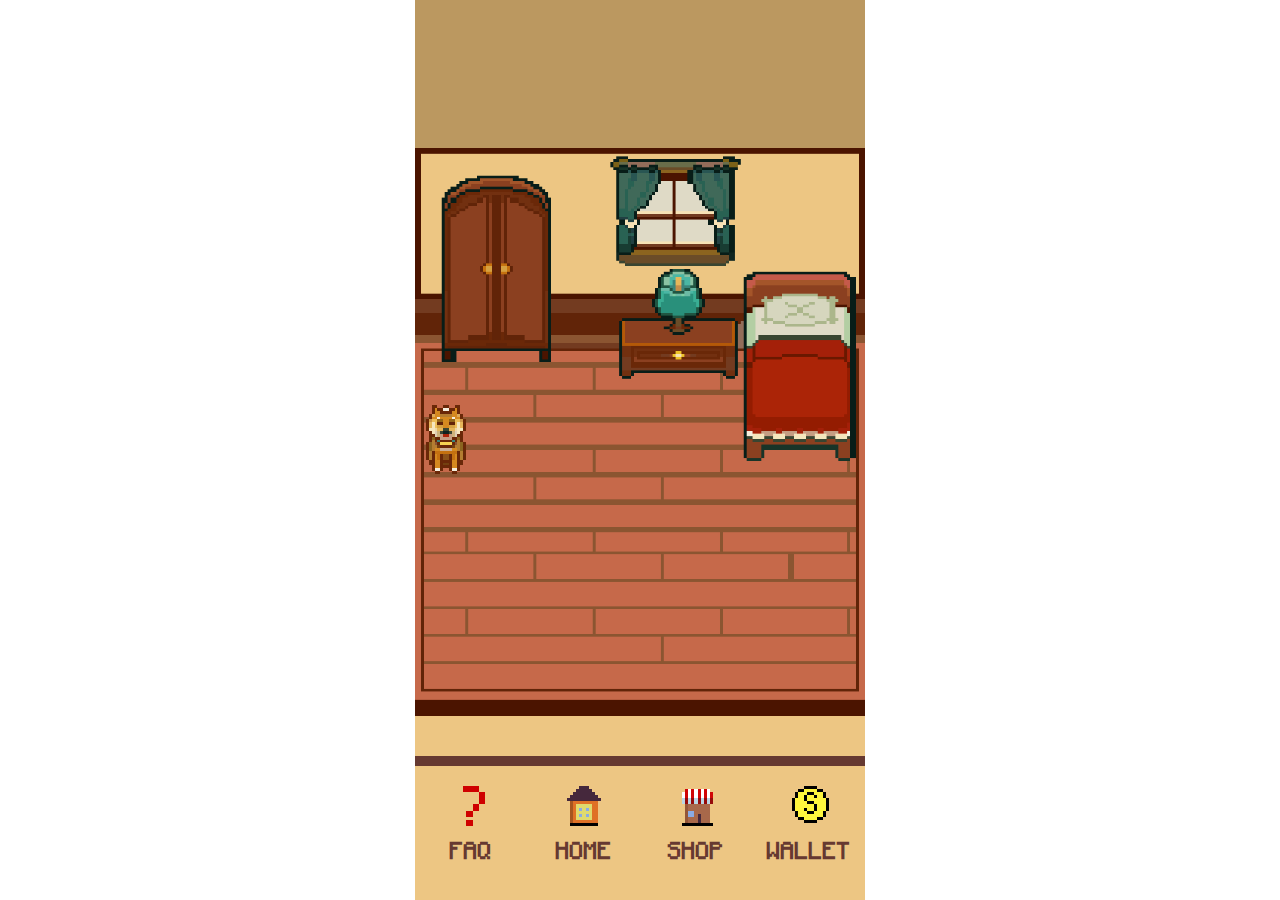
<file: index.html>
<!doctype html>
<html lang="en">
<head>
    <meta charset="UTF-8">
    <meta name="viewport"
          content="width=device-width, user-scalable=no, initial-scale=1.0, maximum-scale=1.0, minimum-scale=1.0">
    <meta http-equiv="X-UA-Compatible" content="ie=edge">
    <title>Dog</title>
    <link rel="stylesheet" href="./src/css/style.css">
</head>
<body>
<div class="main">
    <div id="main-dog">
        <img id="dog" src="./src/images/hachii.svg" alt="dog">
    </div>
    <div class="menu">
        <div class="row">
            <div class="col-3">
                <div class="menu-item">
                    <a href="./pages/faq.html">
                        <div><img src="./src/images/FAQ.svg" alt="FAQ IMAGES"></div>
                        <h3>FAQ</h3>
                    </a>
                </div>
            </div>
            <div class="col-3">
                <div class="menu-item">
                    <a href="">
                        <div><img src="./src/images/home.svg" alt="home images"></div>
                        <h3>HOME</h3>
                    </a>
                </div>
            </div>
            <div class="col-3">
                <div class="menu-item">
                    <a href="./pages/shop.html">
                        <div><img src="./src/images/shop.svg" alt="shop images"></div>
                        <h3>SHOP</h3>
                    </a>
                </div>
            </div>
            <div class="col-3">
                <div class="menu-item">
                    <a href="">
                        <div><img src="./src/images/wallet.svg" alt="wallet img"></div>
                        <h3>WALLET</h3>
                    </a>
                </div>
            </div>
        </div>
    </div>
</div>

<script src="./src/js/main.js"></script>
</body>
</html>
</file>
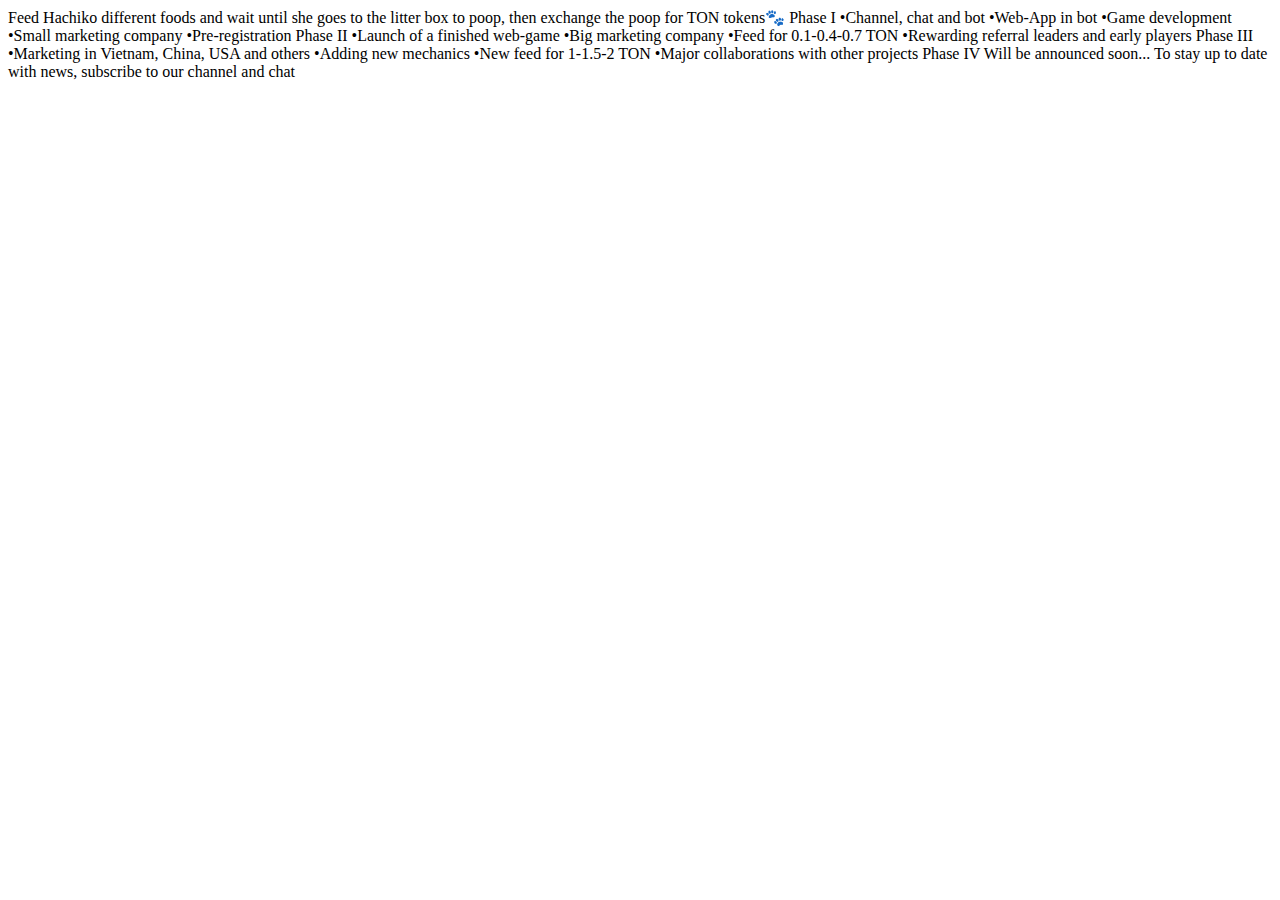
<file: pages/faq.html>
<!doctype html>
<html lang="en">
<head>
    <meta charset="UTF-8">
    <meta name="viewport"
          content="width=device-width, user-scalable=no, initial-scale=1.0, maximum-scale=1.0, minimum-scale=1.0">
    <meta http-equiv="X-UA-Compatible" content="ie=edge">
    <title>Document</title>
</head>
<body>
Feed Hachiko different foods and wait until she goes to the litter box to poop, then exchange the poop for TON tokens🐾

Phase I
•Channel, chat and bot
•Web-App in bot
•Game development
•Small marketing company
•Pre-registration

Phase II
•Launch of a finished web-game
•Big marketing company
•Feed for 0.1-0.4-0.7 TON
•Rewarding referral leaders and early players

Phase III
•Marketing in Vietnam, China, USA and others
•Adding new mechanics
•New feed for 1-1.5-2 TON
•Major collaborations with other projects

Phase IV
Will be announced soon...

To stay up to date with news, subscribe to our channel and chat
</body>
</html>
</file>
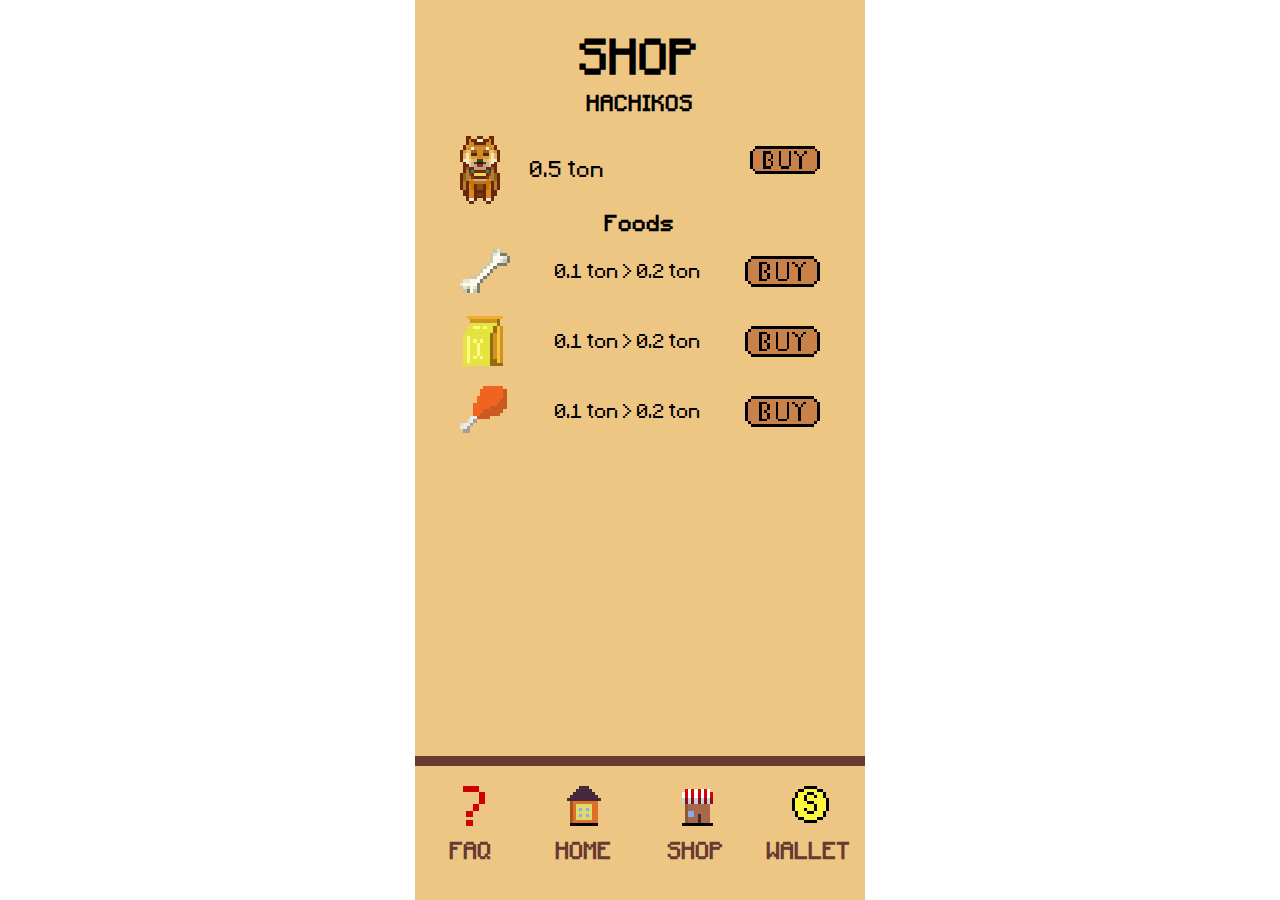
<file: pages/shop.html>
<!doctype html>
<html lang="en">
<head>
    <meta charset="UTF-8">
    <meta name="viewport"
          content="width=device-width, user-scalable=no, initial-scale=1.0, maximum-scale=1.0, minimum-scale=1.0">
    <meta http-equiv="X-UA-Compatible" content="ie=edge">
    <title>Shop</title>
    <link rel="stylesheet" href="../src/css/style.css">
</head>
<body>
<div class="shop">
    <div class="shop-content">
        <h2 class="shop-title">SHOP</h2>

        <div class="dog-shop">
            <h5 class="shop-subtitle">HACHIKOS</h5>
            <div class="dog-content">
                <div class="row dog-shop">
                    <img src="../src/images/hachii.svg" alt="">
                    <p class="price">0.5 ton</p>
                </div>
                <a class="dog-btn" href="#"><img src="../src/images/buy.svg" alt=""></a>

            </div>
        </div>
        <div class="food-shop">
            <h5 class="shop-subtitle">Foods</h5>
            <div class="food-item">
                <img src="../src/images/kosto4ka.svg" alt="">
                <div class="price">0.1 ton > 0.2 ton</div>
                <a class="dog-btn2" href="#"><img src="../src/images/buy.svg" alt=""></a>
            </div>
            <div class="food-item">
                <img src="../src/images/korm.svg" alt="">
                <div class="price">0.1 ton > 0.2 ton</div>
                <a class="dog-btn2" href="#"><img src="../src/images/buy.svg" alt=""></a>
            </div>
            <div class="food-item">
                <img src="../src/images/chiken.svg" alt="">
                <div class="price">0.1 ton > 0.2 ton</div>
                <a class="dog-btn2" href="#"><img src="../src/images/buy.svg" alt=""></a>
            </div>
        </div>
    </div>

    <div class="menu">
        <div class="row">
            <div class="col-3">
                <div class="menu-item">
                    <a href="">
                        <div><img src="../src/images/FAQ.svg" alt="FAQ IMAGES"></div>
                        <h3>FAQ</h3>
                    </a>
                </div>
            </div>
            <div class="col-3">
                <div class="menu-item">
                    <a href="../index.html">
                        <div><img src="../src/images/home.svg" alt="home images"></div>
                        <h3>HOME</h3>
                    </a>
                </div>
            </div>
            <div class="col-3">
                <div class="menu-item">
                    <a href="#">
                        <div><img src="../src/images/shop.svg" alt="shop images"></div>
                        <h3>SHOP</h3>
                    </a>
                </div>
            </div>
            <div class="col-3">
                <div class="menu-item">
                    <a href="">
                        <div><img src="../src/images/wallet.svg" alt="wallet img"></div>
                        <h3>WALLET</h3>
                    </a>
                </div>
            </div>
        </div>
    </div>
</div>
</body>
</html>
</file>
<file: src/css/style.css>
@font-face {
    font-family: "Minecraftia";
    src: url("../fonts/Minecraftia-Regular.ttf") format("truetype");
}

* {
    margin: 0;
    padding: 0;
    box-sizing: border-box;
}

a {
    outline: none;
    text-decoration: none;
}

body {
    position: relative;
    margin: 0 auto;
    max-width: 450px;
    font-family: "Minecraftia", sans-serif;
}

.main {
    position: absolute;
    margin: 0 0;
    width: 100%;
    height: 100vh;
    background: url('../images/hachiback.jpg') top left/100% 100% no-repeat;
}

#main-dog {
    position: relative;
    width: 60%;
    margin: 45vh 11px  0;
}

#dog {
    position: absolute;
    width: 40px;
    transition: 2s transform;
    top: 0;
    left: 0;
}

.menu {
    position: absolute;
    width: 100%;
    bottom: 4%;
    border-top: #663931 solid 10px;
}

.row {
    padding-top: 20px;
    display: flex;
}

.col-3 {
    width: 25%;
    padding: 0 10px;
}

.menu-item div img {
    display: flex;
    margin: 0 auto;
    padding-bottom: 12px;
    width: 40px;
}

.menu-item h3 {
    text-align: center;
    color: #663931;
}


/*// shop*/

.shop {
    position: absolute;
    margin: 0 auto;
    width: 100%;
    height: 100vh;
    background: url('../images/shopbackground.jpg') top left/100% 100% no-repeat;
}

.shop-title {
    padding-top: 7%;
    font-weight: 700;
    font-size: 40px;
    line-height: 50px;
    text-align: center;
}

.shop-subtitle {
    padding-top: 2%;
    font-size: 18px;
    text-align: center;
}

.dog-content {
    width: 80%;
    margin: 0 auto;
    display: flex;
    justify-content: space-between;
}

.dog-content img {
    width: 40px;
}

.dog-shop p {
    font-size: 18px;
    display: flex;
    justify-content: center;
    align-items: center;
    padding-left: 30px;
}

.dog-btn {
    display: flex;
    align-items: center;
}

.dog-btn img{
    width: 70px;
}

.food-shop {
    width: 80%;
    margin: 0 auto;
}

.food-item {
    display: flex;
    justify-content: space-between;
    padding: 10px 0 ;
}

.food-item img {
    width: 50px;
}

.price {
    display: flex;
    align-items: center;
}

.dog-btn2 {
    display: flex;
    align-items: center;
}
.dog-btn2 img {
    width: 75px;
}

/*// end  shop*/
</file>
